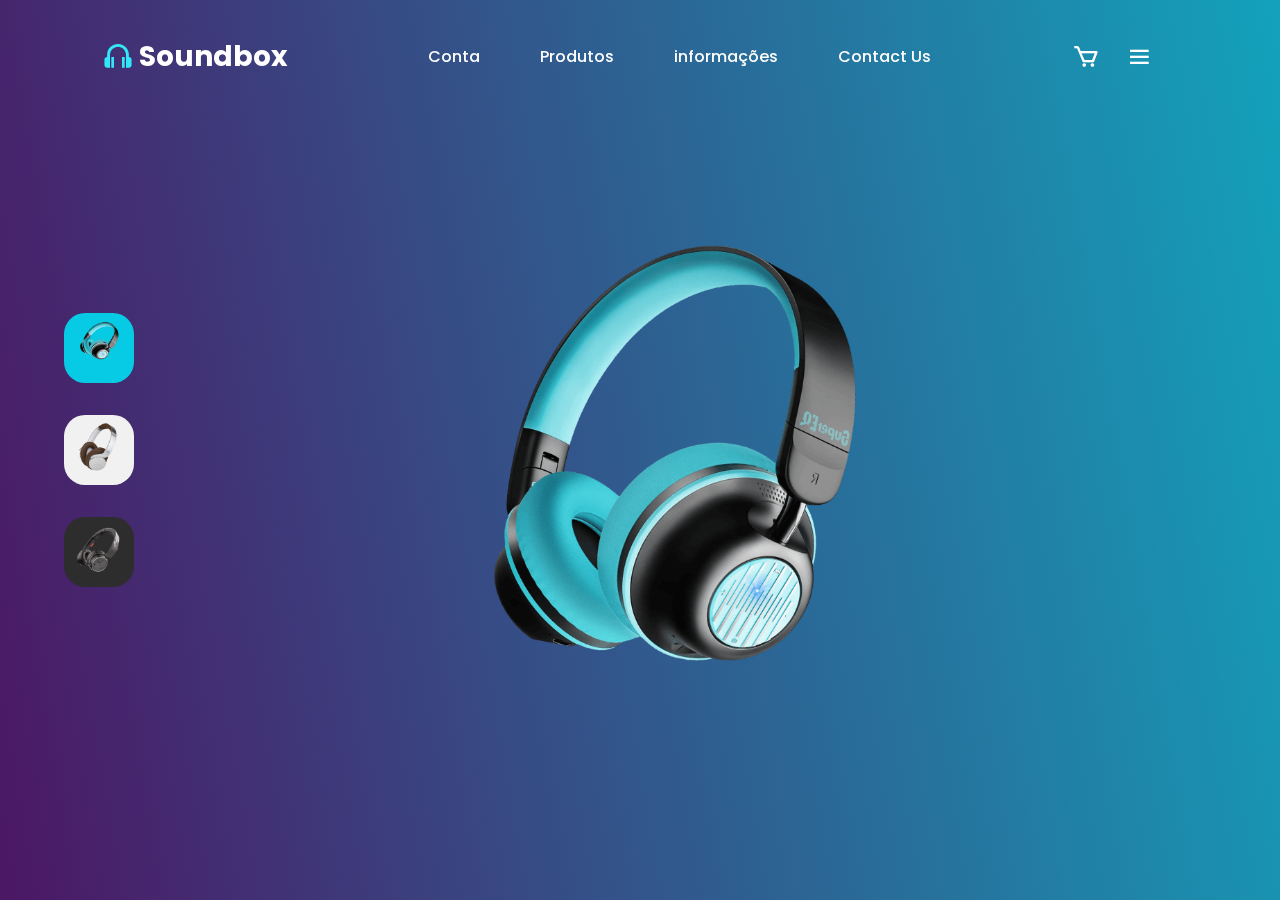
<file: index.html>
<!DOCTYPE html>
<html lang="en">

<head>
    <meta charset="UTF-8">
    <meta http-equiv="X-UA-Compatible" content="IE=edge">
    <meta name="viewport" content="width=device-width, initial-scale=1.0">
    <link rel="stylesheet" href="https://cdn.jsdelivr.net/npm/boxicons@latest/css/boxicons.min.css">
    <!-- or -->
    <link rel="stylesheet" href="https://unpkg.com/boxicons@latest/css/boxicons.min.css">
    <link rel="preconnect" href="https://fonts.googleapis.com">
    <link rel="preconnect" href="https://fonts.gstatic.com" crossorigin>
    <link href="https://fonts.googleapis.com/css2?family=Poppins:wght@300;400;500;600;700;800;900&display=swap"
        rel="stylesheet">
    <link rel="stylesheet" href="css/style.css">
    <title>Fones de Ouvidos</title>
</head>

<body>

    <header>
        <a href="#" class="logo"><i class='bx bx-headphone'></i>Soundbox</a>

        <ul class="navegação">
            <li><a href="conta.html">Conta</a></li>
            <li><a href="produtos.html">Produtos</a></li>
            <li><a href="informações.html">informações</a></li>
            <li><a href="#">Contact Us</a></li>
        </ul>

        <div class="header-icons">
            <i class='bx bx-cart'></i>
            <div id="menu"><i class='bx bx-menu'></i></div>
        </div>
    </header>

    <section class="home">
        <div class="home-img">
            <img src="img/product1.png" class="one">
        </div>
    
       
    </section>


    <div class="main">
        <div class="row">
            <li><img src="img/main1.png" onclick="slider('img/product1.png')"></li>
        </div>

        <div class="row2">
            <li><img src="img/main2.png" onclick="slider('img/product2.png')"></li>
        </div>

        <div class="row3">
            <li><img src="img/main3.png" onclick="slider('img/product3.png')"></li>
        </div>
    </div>







    <script>
        function slider(anything) {
            document.querySelector('.one').src = anything;
        };

        let menu = document.querySelector('#menu-icon');
        let navbar = document.querySelector('.navbar');

        menu.onclick = () => {
            menu.classList.toggle('bx-x');
            navbar.classList.toggle('open');
        }
    </script>

</body>

</html>
</file>
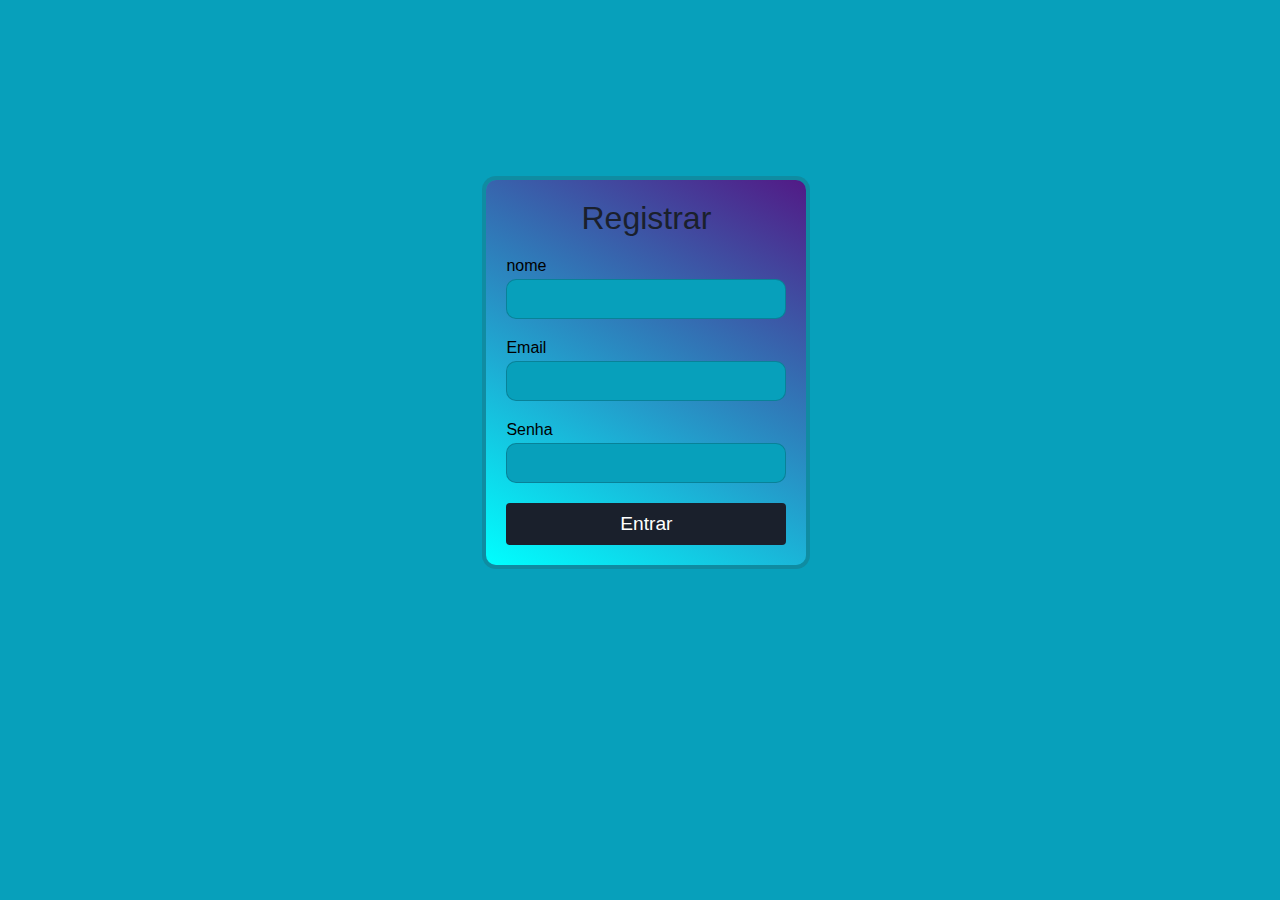
<file: conta.html>
<!DOCTYPE html>
<html lang="en">
<head>
    <meta charset="UTF-8">
    <meta http-equiv="X-UA-Compatible" content="IE=edge">
    <meta name="viewport" content="width=device-width, initial-scale=1.0">
    <link rel="stylesheet" href="css/login.css">
    <title>Login</title>
</head>
<body>
    <form class="form">
        <span class="title">Registrar</span>
        <label for="username" class="label">nome</label>
        <input type="text" id="username" name="username" required="" class="input">
        <label for="email" class="label">Email</label>
        <input type="email" id="email" name="email" required="" class="input">
        <label for="password" class="label">Senha</label>
        <input type="password" id="password" name="password" required="" class="input">
        <button type="submit" class="submit">Entrar</button>  
    </form>
</body>
</html>
</file>
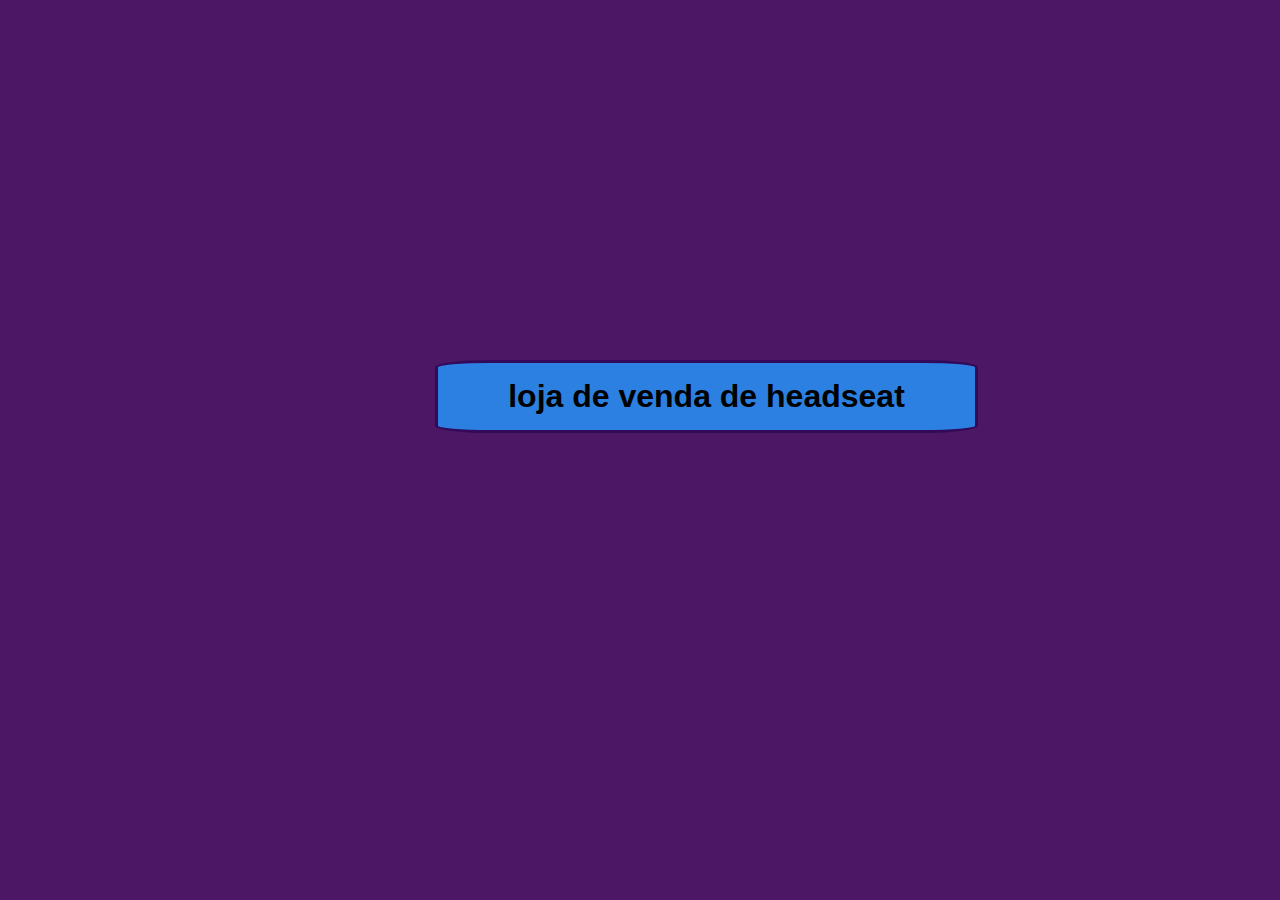
<file: informações.html>
<!DOCTYPE html>
<html lang="en">
<head>
    <meta charset="UTF-8">
    <meta http-equiv="X-UA-Compatible" content="IE=edge">
    <meta name="viewport" content="width=device-width, initial-scale=1.0">
    <link rel="stylesheet" href="css/info.css">
    <title>informações</title>
</head>
<body>
    <div class="sobre">
        <h1>loja de venda de headseat</h1>
    </div>
</body>
</html>
</file>
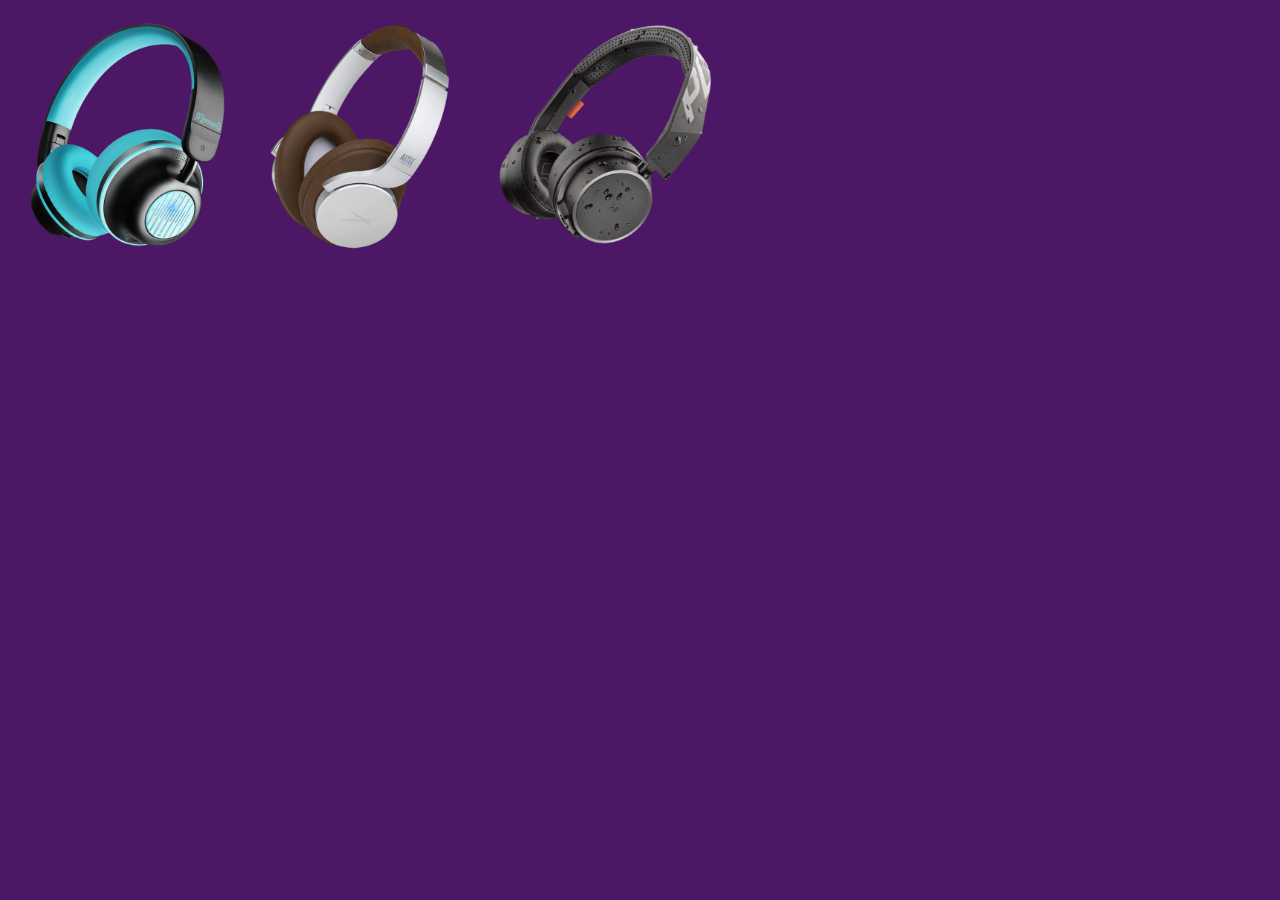
<file: produtos.html>
<!DOCTYPE html>
<html lang="en">
<head>
    <meta charset="UTF-8">
    <meta http-equiv="X-UA-Compatible" content="IE=edge">
    <meta name="viewport" content="width=device-width, initial-scale=1.0">
    <link rel="stylesheet" href="css/prod.css">
    <title>produtos</title>
</head>
<body>
    <div class="produtos">
    <img src="img/product1.png" class="um">
    <img src="img/product2.png" class="dois">
    <img src="img/product3.png" class="tres">
    </div>
</body>
</html>
</file>
<file: css/style.css>
* {
    margin: 0;
    padding: 0;
    box-sizing: border-box;
    font-family: 'Poppins', sans-serif;
    text-decoration: none;
    list-style: none;
}

:root {
    --bg-color: var(--bg-color) #1d2631;
    --tex-color: #fff;
    --main-color: #34e7f8;
    --other-color: #fcfcfc;
    --h1-font: 4rem;
    --p-font: 1rem;
}


body {
    background-image: linear-gradient(80deg,#4c1764, #13a2bb);
    color: var(--tex-color);
}



header {
    position: fixed;
    width: 100%;
    top: 0;
    right: 0;
    z-index: 1000;
    display: flex;
    align-items: center;
    justify-content: space-between;
    padding: 30px 8%;

}


.logo {
    display: flex;
    align-items: center;
    color: var(--tex-color);
    font-size: 28px;
    font-weight: bold;
}

.logo i {
    color: var(--main-color);
    font-size: 32px;
    margin-right: 5px;
}

.navegação {
    display: flex;
}

.navegação a {
    color: var(--other-color);
    font-size: var(--p-font);
    font-weight: 500;
    margin: 0 30px;
    transition: a .55s ease;
}

.navegação a:hover {
    color: var(--main-color);

}


.header-icons {
    display: flex;
    align-items: center;
}

#menu {
    font-size: 35px;
    color: var(--tex-color);
    z-index: 10001;
    cursor: pointer;
}

.header-icons i {
    margin-right: 25px;
    font-size: 28px;
    cursor: pointer;
    transition: all .5s ease;
}

.header-icons i:hover {
    transform: translateY(-5px);
    color: var(--main-color);
}


.section {

    padding: 0 15%;
}

.home {
    position: relative;
    height: 100vh;
    width: 100%;
    display: grid;
    grid-template-columns: repeat(2, 1fr);
    align-items: center;
    gap: 2rem;
}





.home-img img {
    max-width: 100%;
    width: 28rem;
    height: auto;
    margin-left: 70%;
}

.main {
    position: absolute;
    top: 50%;
    left: 5%;
    transform: translateY(-50%);
    display: flex;
    flex-direction: column;
    justify-content: center;
    align-items: center;
    gap: 2rem;
}

.main li img {
    width: 50px;
    height: auto;
    max-width: 100%;
}

.row {
    background: hsl(187, 94%, 46%);
    height: 70px;
    width: 70px;
    border-radius: 30%;
    justify-content: center;
    transition: all.55s ease;
    cursor: pointer;
    display: inline-flex;
}

.row:hover {
    transform: translateY(-8px);

}

.row2 {
    background: #f1f1f1;
    height: 70px;
    width: 70px;
    border-radius: 30%;
    display: inline-flex;
    align-items: center;
    justify-content: center;
    transition: all.55s ease;
    cursor: pointer;
}

.row2:hover {
    transform: translateY(-8px);
}

.row3 {
    background: #2e2d2d;
    height: 70px;
    width: 70px;
    border-radius: 30%;
    display: inline-flex;
    align-items: center;
    justify-content: center;
    transition: all.55s ease;
    cursor: pointer;

}

.row3:hover {
    transform: translateY(-8px);
}
</file>
<file: css/login.css>
*{
        margin: 0;
        padding: 0;
        box-sizing: border-box;
        font-family: 'Poppins', sans-serif;
        text-decoration: none;
        list-style: none;
      
 }
body{
    background-color: #07a0bb;
}
.form {
    max-width: 320px;
    width: 100%;
    background-image: linear-gradient(30deg, rgb(0, 255, 255), rgb(82, 26, 134));
    padding: 20px;
    box-shadow: 0px 0px 0px 4px rgba(52, 52, 53, 0.185);
    display: flex;
    flex-direction: column;
    border-radius: 10px;
    position: absolute;
    left: 38%;
    top: 20%;
}

.title {
    text-align: center;
    font-size: 2rem;
    margin-bottom: 20px;
    color: #1a202c;
}

.label {
    color: rgb(0, 0, 0);
    margin-bottom: 4px;
}

.input {
    padding: 10px;
    margin-bottom: 20px;
    width: 100%;
    font-size: 1rem;
    color: #e8eaec;
    outline: none;
    border: 1px solid transparent;
    border-radius: 10px;
    transition: all 0.2s ease-in-out;
    background-color: #07a0bb;
}

.input:focus {
    background-color: #fff;
    box-shadow: 0 0 0 2px #cbd5e0;
}

.input:valid {
    border: 1px solid green;
}

.input:invalid {
    border: 1px solid rgba(14, 14, 14, 0.205);
}

.submit {
    background-color: #1a202c;
    color: #fff;
    border: none;
    border-radius: 4px;
    padding: 10px 20px;
    font-size: 1.2rem;
    cursor: pointer;
    transition: all 0.2s ease-in-out;
}
</file>
<file: css/info.css>
*{
    margin: 0;
    padding: 0;
    box-sizing: border-box;
    font-family: 'Poppins', sans-serif;
    text-decoration: none;
    list-style: none;
  
}
body{
    background-color: #4c1764;
}
.sobre{
    position: absolute;
    display: inline-block;
    padding: 15px 70px;
    font-size: 16px;
    font-weight: 100;
    background-color: rgb(43, 128, 226);
    border: solid rgb(51, 10, 90);
    border-radius: 10%;
     top: 40%;
    left: 34%;

}
</file>
<file: css/prod.css>
* {
    margin: 0;
    padding: 0;
    box-sizing: border-box;
    font-family: 'Poppins', sans-serif;
    text-decoration: none;
    list-style: none;
}
body{
    background-color: #4c1764;
}
.um{
    max-width: 100%;
    width: 15rem;
    height: auto;
    
}
.dois{
    max-width: 100%;
    width: 15rem;
    height: auto;
}
.tres{
    max-width: 100%;
    width: 15rem;
    height: auto;

}
</file>
